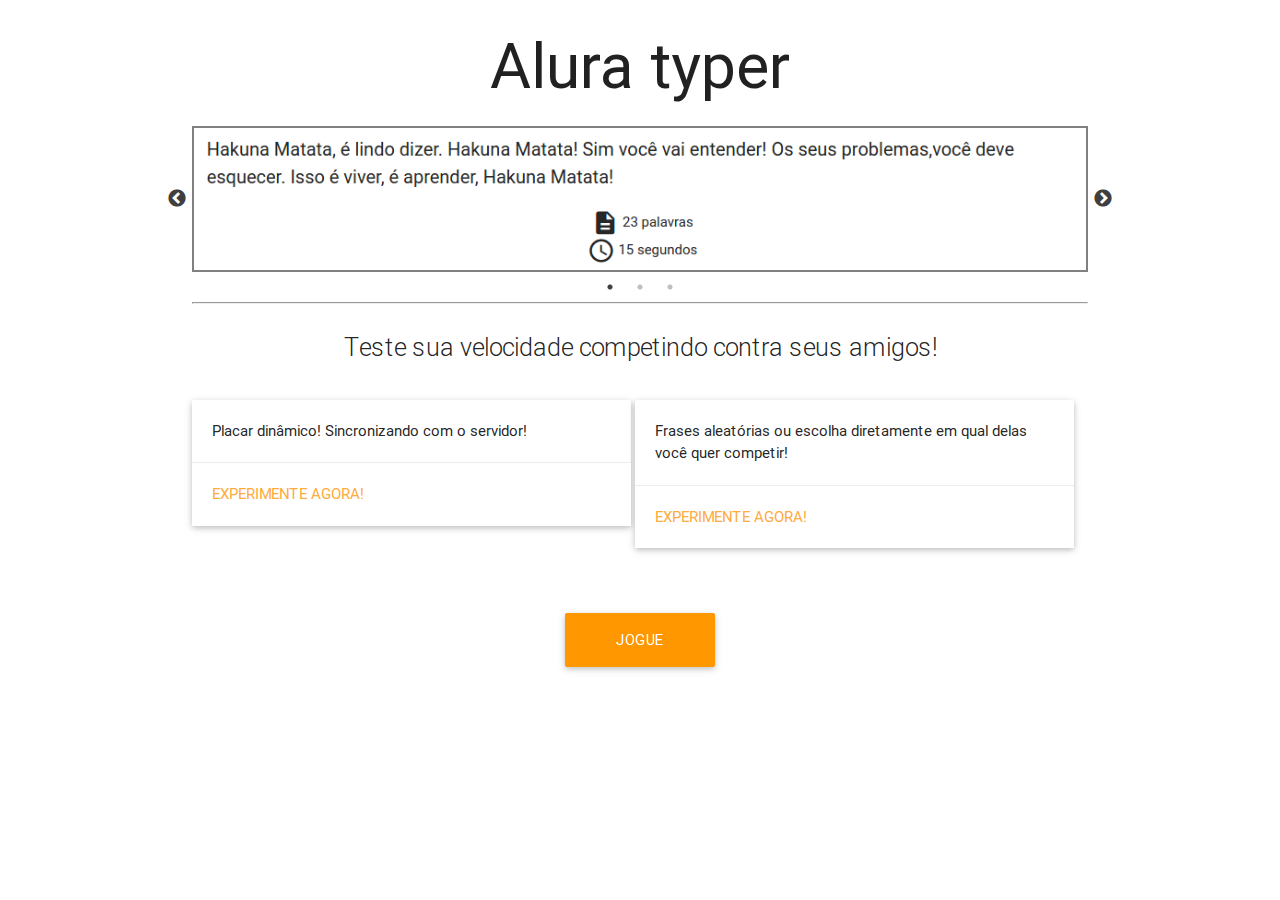
<file: public/index.html>
<!DOCTYPE html>
<html lang="en">
<head>
    <meta charset="UTF-8">
    <title>Alura Typer</title>
   
    <!--Import materialize.css-->
    <link rel="stylesheet" href="css/libs/materialize.min.css">
    <!-- Import Google Material Icons -->
    <link href="css/libs/google-fonts.css" rel="stylesheet">
    <!-- Import slick -->
    <link rel="stylesheet" type="text/css" href="slick/slick.css"/>
    <link rel="stylesheet" type="text/css" href="slick/slick-theme.css"/>
   
    <link href="css/index.css" rel="stylesheet">
</head>
<body>
    <section class="container">
        <h1 class="center titulo header">Alura typer</h1>
        <div class="slider">
            <img src="img/slide1.png" class="imagem-jogo">
            <img src="img/slide2.png" class="imagem-jogo">
            <img src="img/slide3.png" class="imagem-jogo">
        </div>
        <hr>
        <p class="flow-text center">Teste sua velocidade competindo contra seus amigos!</p>
        <div class="card">
           <div class="card-image">
             <!-- <img src="images/sample-1.jpg"> -->
           </div>
           <div class="card-content">
             <p>Placar dinâmico! Sincronizando com o servidor!</p>
           </div>
           <div class="card-action">
             <a href="principal.html">Experimente agora!</a>
           </div>
         </div>
         <div class="card">
           <div class="card-image">
             <!-- <img src="img/sl.jpg"> -->
           </div>
           <div class="card-content">
             <p>Frases aleatórias ou escolha diretamente em qual delas você quer competir!</p>
           </div>
           <div class="card-action">
             <a href="principal.html">Experimente agora!</a>
           </div>
         </div>

         <a class="waves-effect waves-light btn-large orange" id="botao-jogue" href="principal.html">Jogue agora!</a>

    </section>

    <script src="js/jquery.js"></script>
    <script src="slick/slick.min.js"></script>
    <script src="js/slider.js"></script>
    <script src="js/tooltipster.bundle.min.js"></script>
  

</body>
</html>
</file>
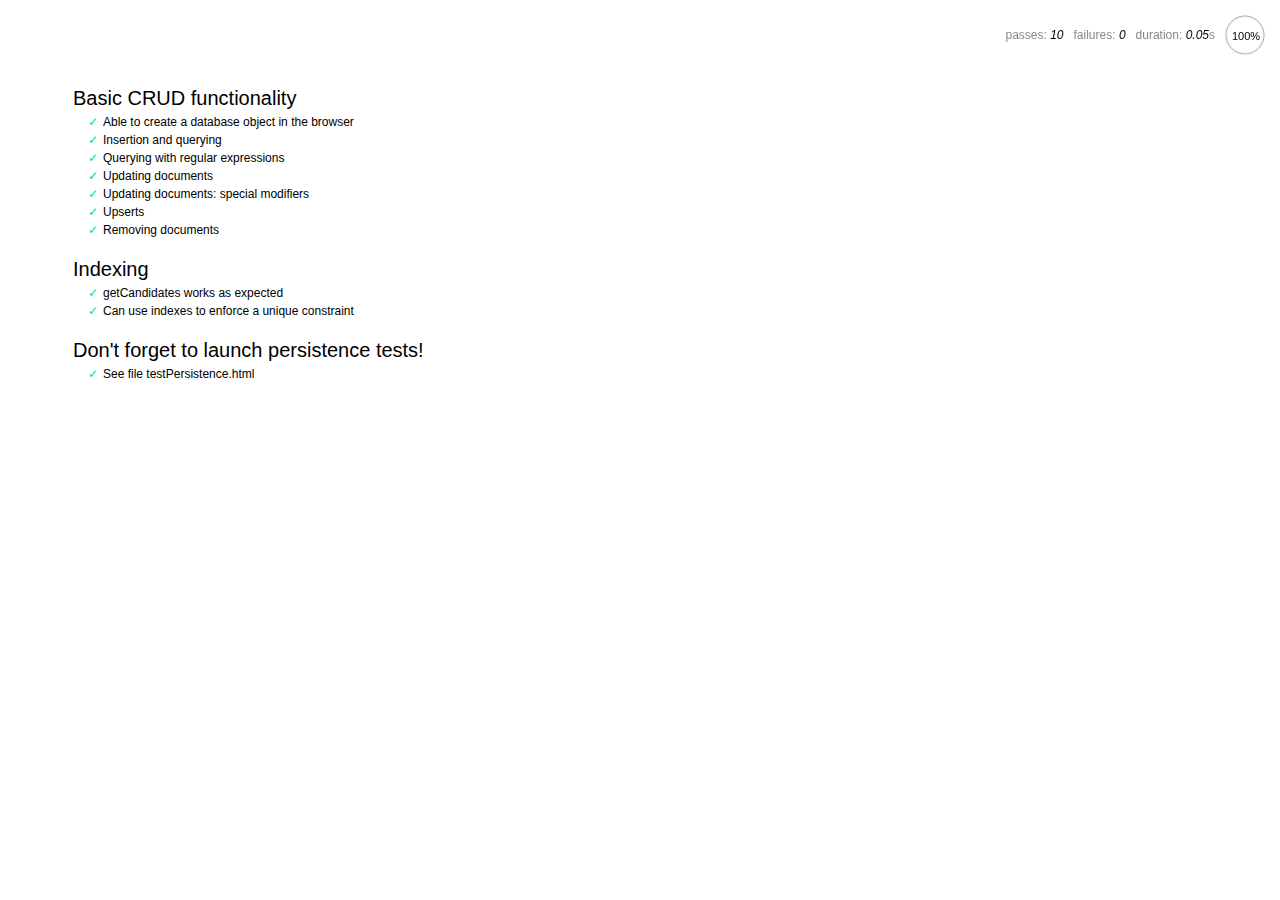
<file: servidor/node_modules/nedb/browser-version/test/index.html>
<!DOCTYPE html>
<html>
<head>
  <meta charset="utf-8">
  <title>Mocha tests for NeDB</title>
  <link rel="stylesheet" href="mocha.css">
</head>
<body>
  <div id="mocha"></div>
  <script src="jquery.min.js"></script>
  <script src="chai.js"></script>
  <script src="underscore.min.js"></script>
  <script src="mocha.js"></script>
  <script>mocha.setup('bdd')</script>
  <script src="../out/nedb.min.js"></script>
  <script src="localforage.js"></script>
  <script src="nedb-browser.js"></script>
  <script>
    mocha.checkLeaks();
    mocha.globals(['jQuery']);
    mocha.run();
  </script>
</body>
</html>
</file>
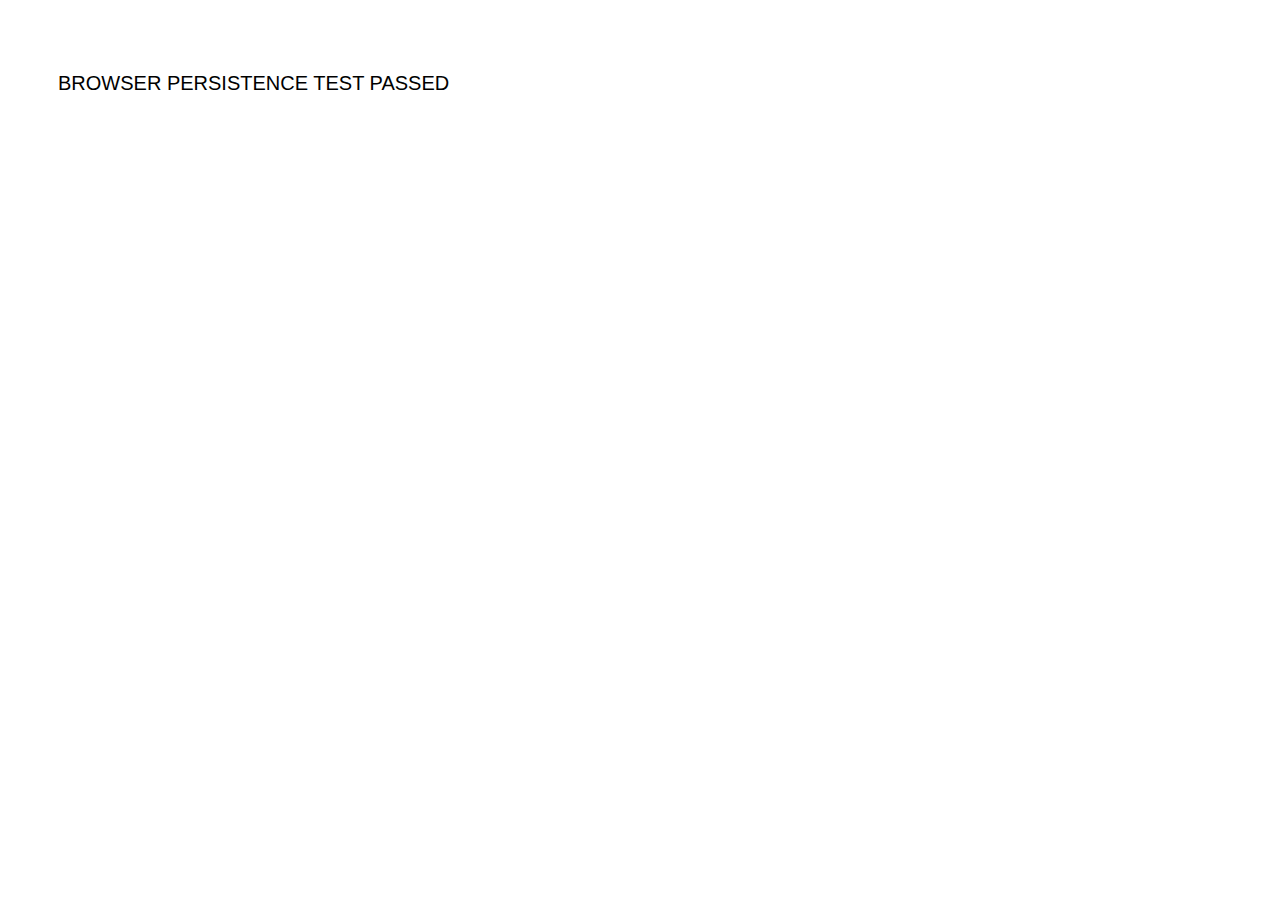
<file: servidor/node_modules/nedb/browser-version/test/testPersistence.html>
<!DOCTYPE html>
<html>
<head>
  <meta charset="utf-8">
  <title>Test NeDB persistence in the browser</title>
  <link rel="stylesheet" href="mocha.css">
</head>
<body>
  <div id="results"></div>
  <script src="../out/nedb.js"></script>
  <script src="./testPersistence.js"></script>
</body>
</html>
</file>
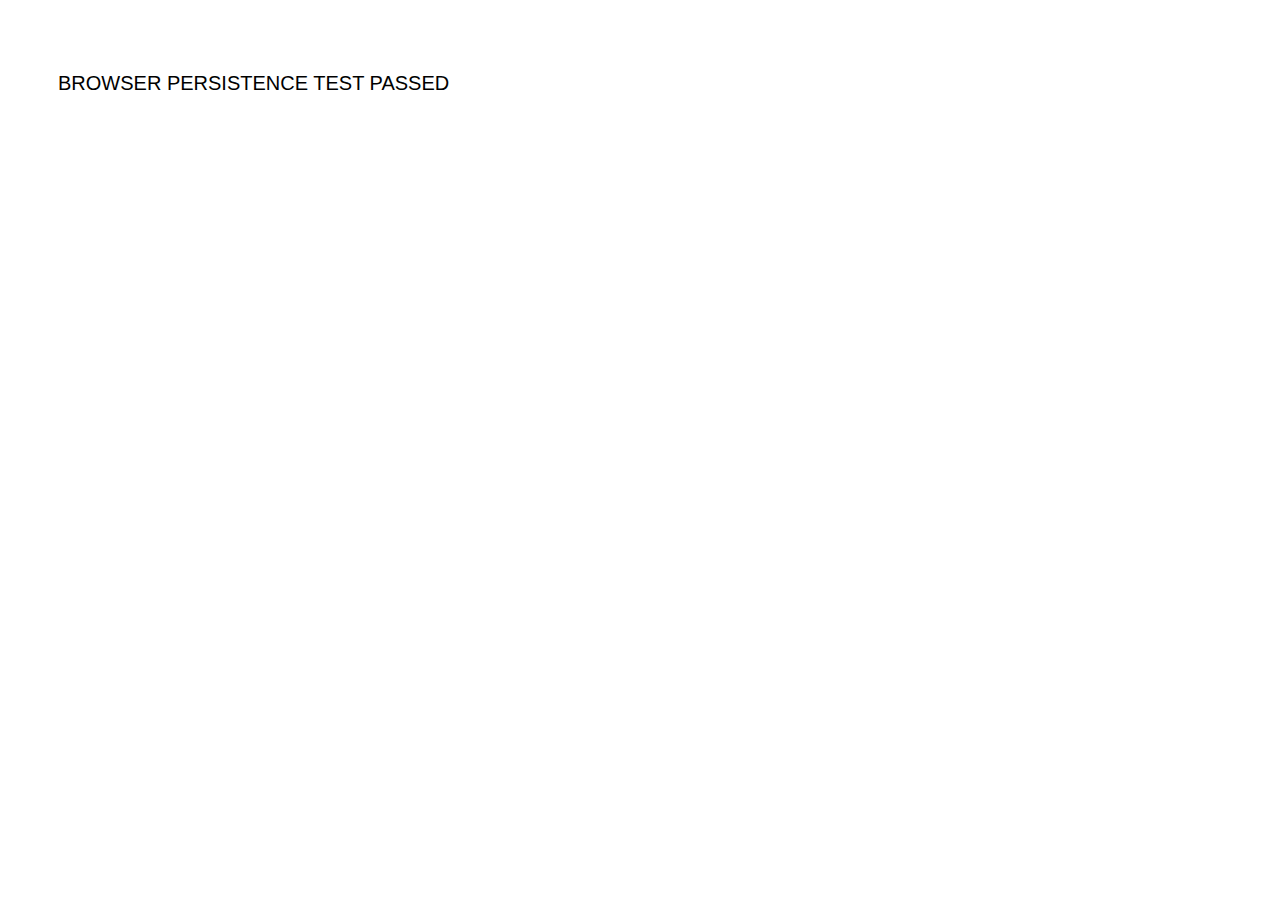
<file: servidor/node_modules/nedb/browser-version/test/testPersistence2.html>
<!DOCTYPE html>
<html>
<head>
  <meta charset="utf-8">
  <title>Test NeDB persistence in the browser - Results</title>
  <link rel="stylesheet" href="mocha.css">
</head>
<body>
  <div id="results"></div>
  <script src="jquery.min.js"></script>
  <script src="../out/nedb.js"></script>
  <script src="./testPersistence2.js"></script>
</body>
</html>
</file>
<file: public/css/libs/google-fonts.css>
/* fallback */
@font-face {
  font-family: 'Material Icons';
  font-style: normal;
  font-weight: 400;
  src: local('../../fonts/Material Icons'), local('../../fonts/MaterialIcons-Regular'), url(https://fonts.gstatic.com/s/materialicons/v17/2fcrYFNaTjcS6g4U3t-Y5ZjZjT5FdEJ140U2DJYC3mY.woff2) format('woff2');
}

.material-icons {
  font-family: 'Material Icons';
  font-weight: normal;
  font-style: normal;
  font-size: 24px;
  line-height: 1;
  letter-spacing: normal;
  text-transform: none;
  display: inline-block;
  white-space: nowrap;
  word-wrap: normal;
  direction: ltr;
  -webkit-font-feature-settings: 'liga';
  -webkit-font-smoothing: antialiased;
}
</file>
<file: public/css/index.css>
.card{
	width: 49%;
	display: inline-block;
	vertical-align: top;
}


#botao-jogue{
	width: 150px;
	display: block;
	margin: 50px auto;
}

.imagem-jogo {
	border: 2px solid gray;
}

.slider {
    height: auto;
}

.slick-prev:before, .slick-next:before{
    color: black;
}
</file>
<file: servidor/node_modules/nedb/browser-version/test/mocha.css>
@charset "UTF-8";
body {
  font: 20px/1.5 "Helvetica Neue", Helvetica, Arial, sans-serif;
  padding: 60px 50px;
}

#mocha ul, #mocha li {
  margin: 0;
  padding: 0;
}

#mocha ul {
  list-style: none;
}

#mocha h1, #mocha h2 {
  margin: 0;
}

#mocha h1 {
  margin-top: 15px;
  font-size: 1em;
  font-weight: 200;
}

#mocha h1 a {
  text-decoration: none;
  color: inherit;
}

#mocha h1 a:hover {
  text-decoration: underline;
}

#mocha .suite .suite h1 {
  margin-top: 0;
  font-size: .8em;
}

#mocha h2 {
  font-size: 12px;
  font-weight: normal;
  cursor: pointer;
}

#mocha .suite {
  margin-left: 15px;
}

#mocha .test {
  margin-left: 15px;
}

#mocha .test:hover h2::after {
  position: relative;
  top: 0;
  right: -10px;
  content: '(view source)';
  font-size: 12px;
  font-family: arial;
  color: #888;
}

#mocha .test.pending:hover h2::after {
  content: '(pending)';
  font-family: arial;
}

#mocha .test.pass.medium .duration {
  background: #C09853;
}

#mocha .test.pass.slow .duration {
  background: #B94A48;
}

#mocha .test.pass::before {
  content: '✓';
  font-size: 12px;
  display: block;
  float: left;
  margin-right: 5px;
  color: #00d6b2;
}

#mocha .test.pass .duration {
  font-size: 9px;
  margin-left: 5px;
  padding: 2px 5px;
  color: white;
  -webkit-box-shadow: inset 0 1px 1px rgba(0,0,0,.2);
  -moz-box-shadow: inset 0 1px 1px rgba(0,0,0,.2);
  box-shadow: inset 0 1px 1px rgba(0,0,0,.2);
  -webkit-border-radius: 5px;
  -moz-border-radius: 5px;
  -ms-border-radius: 5px;
  -o-border-radius: 5px;
  border-radius: 5px;
}

#mocha .test.pass.fast .duration {
  display: none;
}

#mocha .test.pending {
  color: #0b97c4;
}

#mocha .test.pending::before {
  content: '◦';
  color: #0b97c4;
}

#mocha .test.fail {
  color: #c00;
}

#mocha .test.fail pre {
  color: black;
}

#mocha .test.fail::before {
  content: '✖';
  font-size: 12px;
  display: block;
  float: left;
  margin-right: 5px;
  color: #c00;
}

#mocha .test pre.error {
  color: #c00;
}

#mocha .test pre {
  display: inline-block;
  font: 12px/1.5 monaco, monospace;
  margin: 5px;
  padding: 15px;
  border: 1px solid #eee;
  border-bottom-color: #ddd;
  -webkit-border-radius: 3px;
  -webkit-box-shadow: 0 1px 3px #eee;
}

#report.pass .test.fail {
  display: none;
}

#report.fail .test.pass {
  display: none;
}

#error {
  color: #c00;
  font-size: 1.5  em;
  font-weight: 100;
  letter-spacing: 1px;
}

#stats {
  position: fixed;
  top: 15px;
  right: 10px;
  font-size: 12px;
  margin: 0;
  color: #888;
}

#stats .progress {
  float: right;
  padding-top: 0;
}

#stats em {
  color: black;
}

#stats a {
  text-decoration: none;
  color: inherit;
}

#stats a:hover {
  border-bottom: 1px solid #eee;
}

#stats li {
  display: inline-block;
  margin: 0 5px;
  list-style: none;
  padding-top: 11px;
}

code .comment { color: #ddd }
code .init { color: #2F6FAD }
code .string { color: #5890AD }
code .keyword { color: #8A6343 }
code .number { color: #2F6FAD }
</file>
